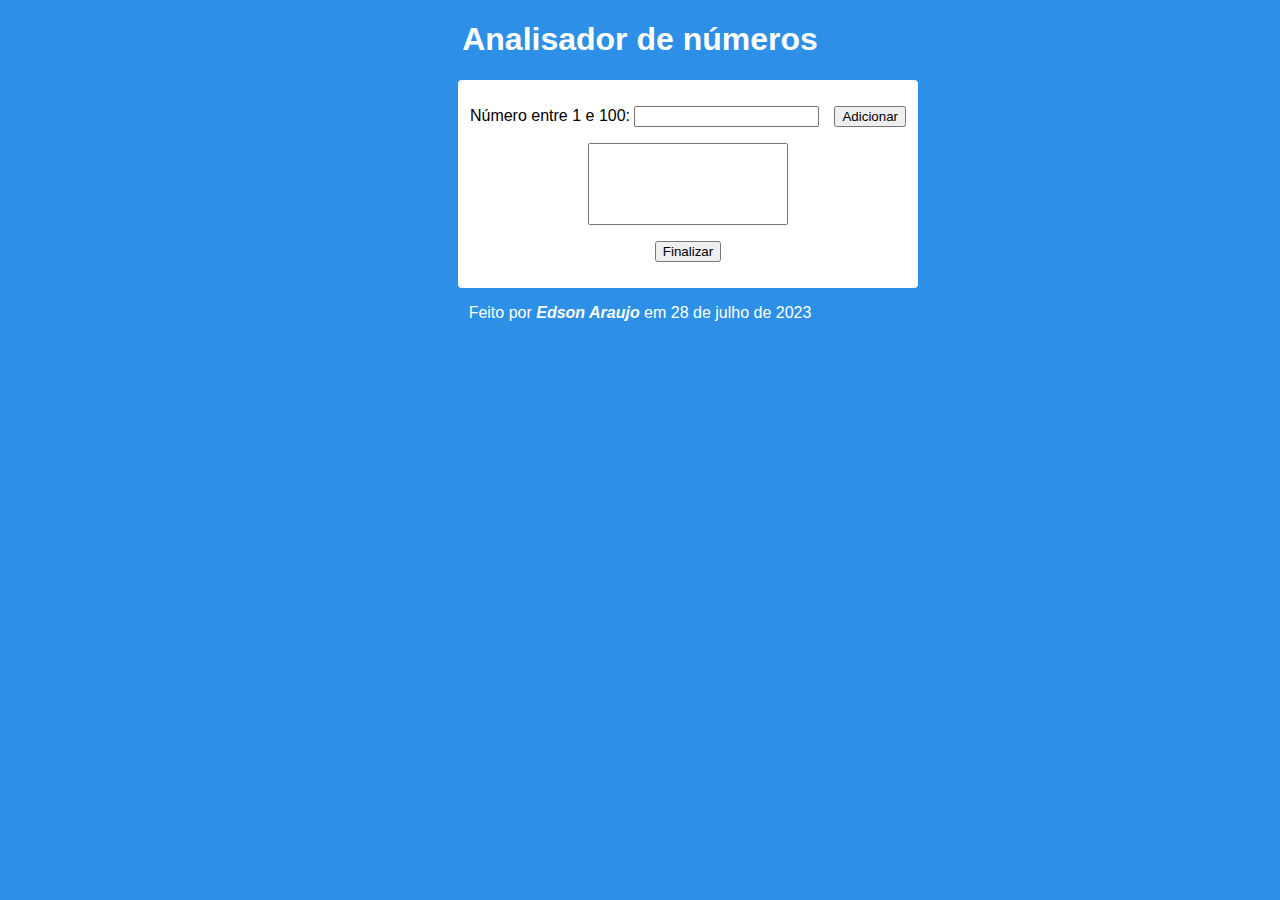
<file: analisadorDeNumeros/index.html>
<!DOCTYPE html>
<html lang="pt-br">
<head>
    <meta charset="UTF-8">
    <meta name="viewport" content="width=device-width, initial-scale=1.0">
    <title>Analisador de números</title>
    <link rel="stylesheet" href="style.css">
</head>
<body>
    <h1>Analisador de números</h1>

    <section>
        <div id="entrada">
            <p>Número entre 1 e 100: <input type="number" name="num" id="txtnum"><input type="button" value="Adicionar" onclick="adicionar()" id="add"></p>
        </div> 
        <div>
            <select name="num" id="numbers" size="5"></select> <br> <input type="button" value="Finalizar" onclick="finalizar()" id="but">
            <p id="text"></p>
        </div>
    </section>

    <footer>
        <p>Feito por <em><strong>Edson Araujo </strong></em>em 28 de julho de 2023</p>
    </footer>

    <script src="javascript.js"></script>
</body>
</html>
</file>
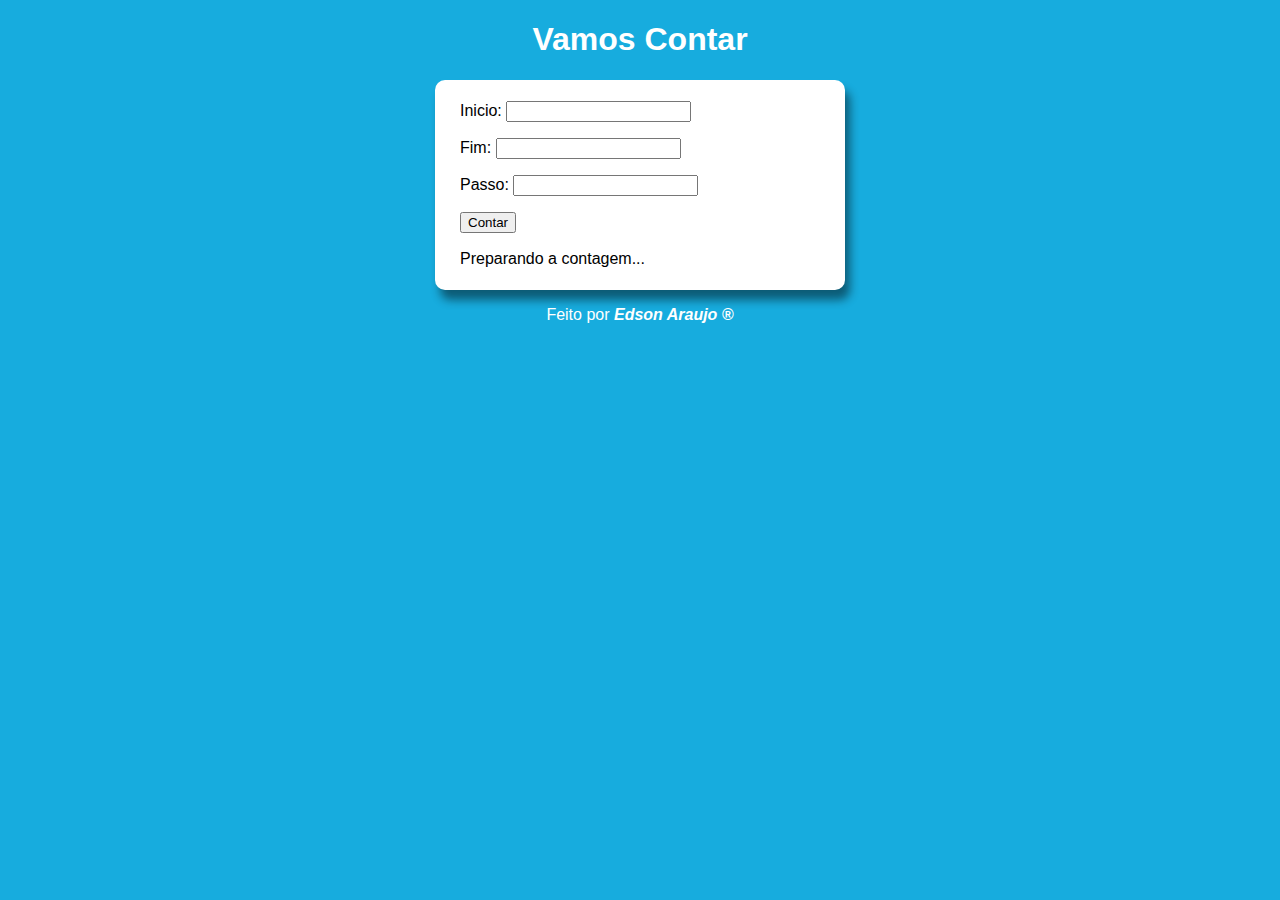
<file: Contador/index.html>
<!DOCTYPE html>
<html lang="pt-br">
<head>
    <meta charset="UTF-8">
    <meta name="viewport" content="width=device-width, initial-scale=1.0">
    <title>Exercicio JavaScript</title>
    <link rel="stylesheet" href="style.css">
</head>
<body>
    <header>
        <h1>Vamos Contar</h1>
    </header>

    <section>
        <div id="text">
            <p>Inicio: <input type="number" name="in" id="in">  </p>
            <p>Fim: <input type="number" name="end" id="end">   </p>
            <p>Passo: <input type="number" name="next" id="next"> </p>
            <p><input type="button" value="Contar" onclick="clicar()"> </p>
        </div>
        <div id="ans">
            <p>Preparando a contagem...</p>
        </div>
    </section>

    <script src="javascript.js"></script>

    <footer>
        <p>Feito por <em><strong>Edson Araujo &reg;</strong></em></p>
    </footer>
</body>
</html>
</file>
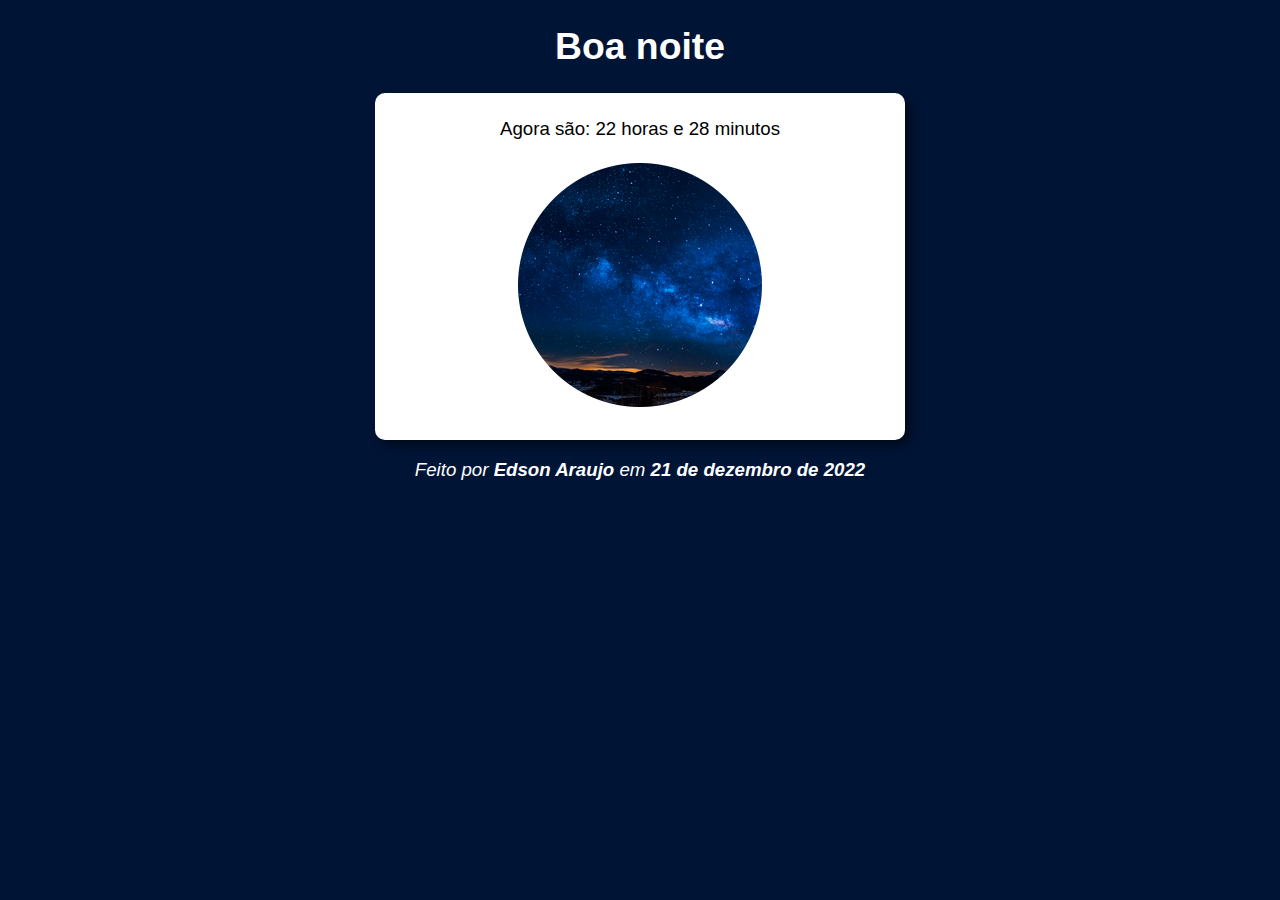
<file: QueHorasSao/index.html>
<!DOCTYPE html>
<html lang="pt-BR">
<head>
    <meta charset="UTF-8">
    <meta http-equiv="X-UA-Compatible" content="IE=edge">
    <meta name="viewport" content="width=device-width, initial-scale=1.0">
    <title>Que horas são?</title>
    <link rel="stylesheet" href="estilo.css">
</head>
<body onload=" carregar ()">
    <header>
        <h1 id = "tit">
        Hora do dia
        </h1>
    </header>

    <section>
        <div id = "msg">
            Agora são:
        </div>
        <div id = "foto">
            <img id = "imagem" src="manhã.png" alt="Foto da manhã">

        </div>
    </section>
    
    <footer>
        <p>
            Feito por <strong> Edson Araujo </strong> em <strong> 21 de dezembro de 2022</strong> 
        </p>
    </footer>

    <script src="java.js"></script>
</body>
</html>
</file>
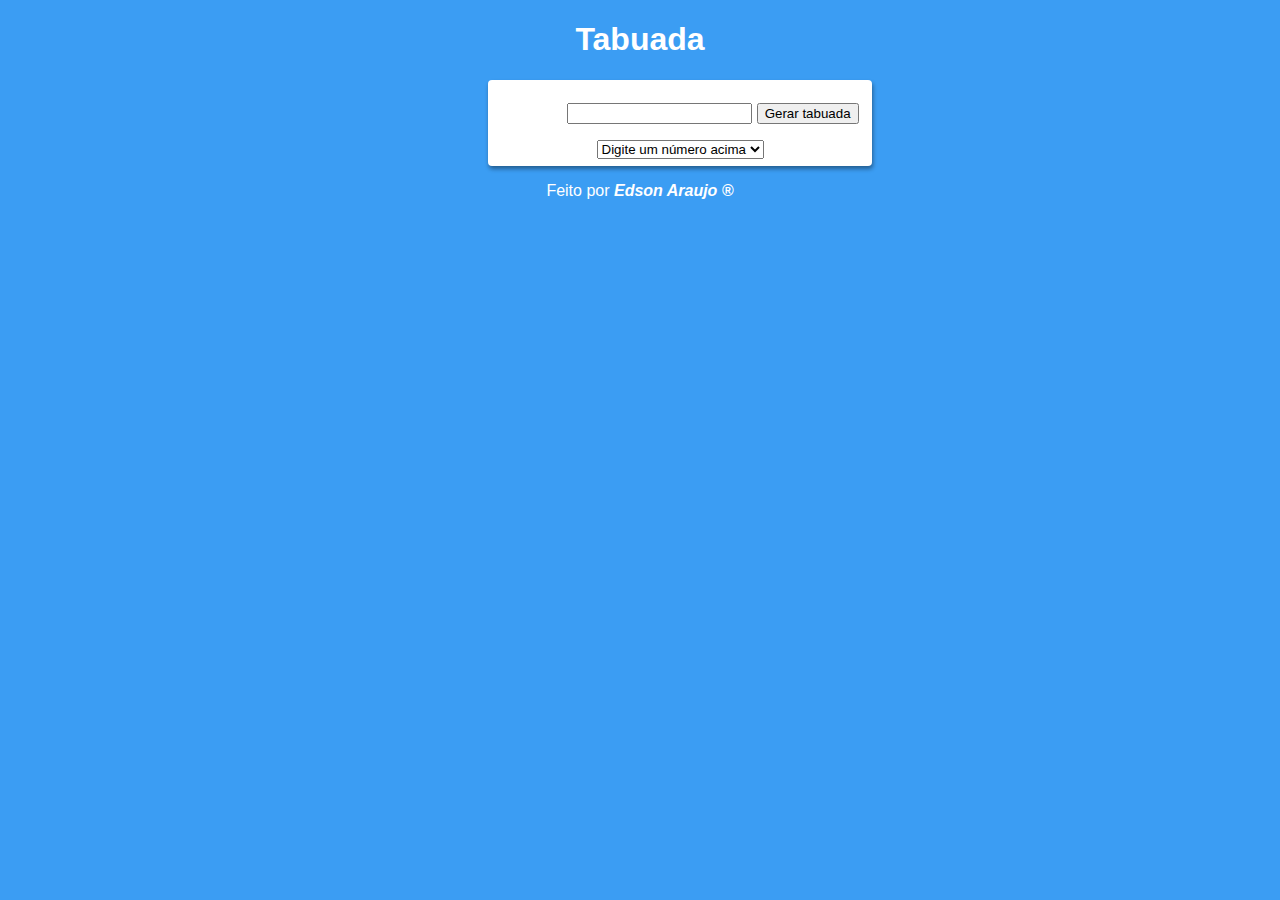
<file: Tabuada/index.html>
<!DOCTYPE html>
<html lang="pt-br">
<head>
    <meta charset="UTF-8">
    <meta name="viewport" content="width=device-width, initial-scale=1.0">
    <title>Tabuada</title>
    <link rel="stylesheet" href="style.css">
</head>
<body>
    <header>
        <h1>Tabuada</h1>
    </header>

    <section>
        <div id="entrada">
            <p>Número: <input type="number" name="txtnumber" id="txtnumber">
            <input type="button" value="Gerar tabuada" onclick="gerar()"></p> 
        </div>
        <div>
            <select name="tabuada" id="seltab">
                <option> Digite um número acima</option>
            </select> 
        </div>
    </section>

    <footer>
        <p>Feito por<strong> <em>Edson Araujo &reg;</em></strong></p>
    </footer>

    <script src="javascript.js"></script>
</body>
</html>
</file>
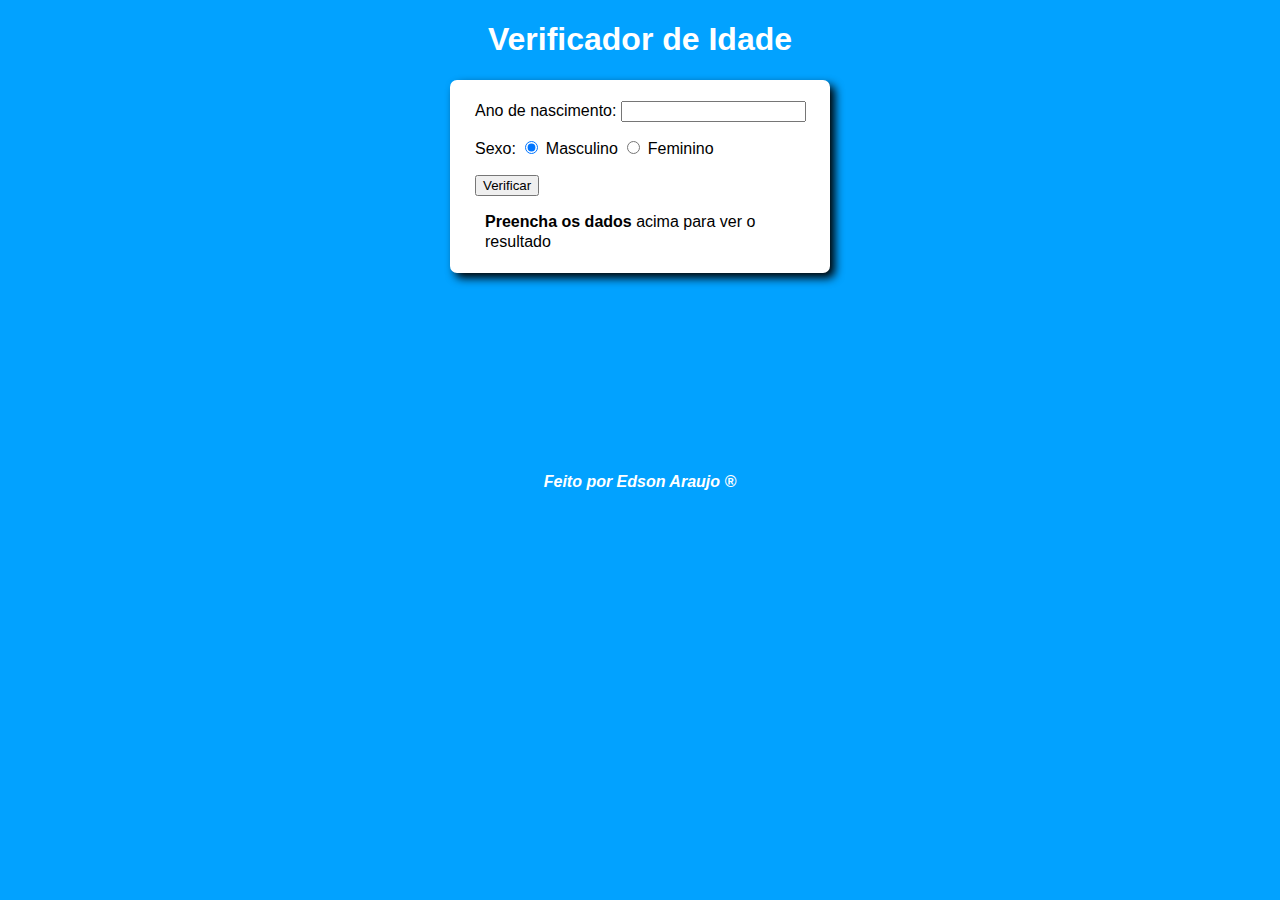
<file: VerificadorDeIdade/index.html>
<!DOCTYPE html>
<html lang="pt-br">
<head>
    <meta charset="UTF-8">
    <meta name="viewport" content="width=device-width, initial-scale=1.0">
    <title>Quantos anos você tem?</title>
    <link rel="stylesheet" href="style.css">
</head>
<body>
    <header>    
        <h1>Verificador de Idade</h1>
    </header>

    <section id = "section">
        <div id="div01">
            <p>
                Ano de nascimento: <input type="number" name="buttonAno" id="buttonAno"> 
            </p>
            <p>
                Sexo: <input type="radio" name="sex" id="mas" checked>
                <label for="mas">Masculino</label>
                <input type="radio" name="sex" id="fem">
                <label for="fem">Feminino</label> <br>
            </p>
            <p>
                <input type="button" value="Verificar" onclick="clicar()">
            </p>
        </div>
        <div id="div02">
            <p><strong>Preencha os dados</strong> acima para ver o resultado</p>
        </div>
    </section>

    <script src="java.js"></script>

    <footer id="footer">
        <strong><em>Feito por Edson Araujo &reg;</em></strong>
    </footer>

</body>
</html>
</file>
<file: analisadorDeNumeros/style.css>
body {
    background-color: rgb(45, 144, 230);
    color: white;
    text-align: center;
    font-family: 'Franklin Gothic Medium', 'Arial Narrow', Arial, sans-serif
}

section {
    background-color: white;
    color: black;
    width: 440px;
    padding: 10px;
    border-radius: 4px;
    margin-left: 450px;
    /*text-align: left;*/
}

select#numbers {
    width: 200px;
}

input#but {
    margin-top: 15px;
}

input#add {
    margin-left: 15px;
}
</file>
<file: Contador/style.css>
body {
    background-color: rgb(23, 172, 222);
    font-family: Arial;
    color: white;
    font-size: 12pt;
}

header, footer {
    text-align: center;
}

section {
    background-color: white;
    color: black;
    width: 400px;
    text-align: left;
    margin-left: 470px;
    padding: 5px;
    border-radius: 10px;
    box-shadow: 5px 10px 10px 0px rgba(0, 0, 0, 0.471);
    margin: auto;
    line-height: 20px;
}

div#text {
    margin-left: 20px;
}

div#ans {
    margin-left: 20px;
}
</file>
<file: QueHorasSao/estilo.css>
body {
    background-color: rgb(134, 80, 18);
    font: normal 14pt Arial;
}

header {
    color: rgb(255, 255, 255);
    text-align: center;
}

section {
    background-color: rgb(255, 255, 255);
    border-radius: 10px;
    width: 500px;
    padding: 15px ;
    margin: auto;
    text-align: center;
    box-shadow: 5px 5px 10px rgba(0, 0, 0, 0.534);


}

div {
    padding: 10px;
}

footer {
    color: rgb(255, 255, 255);
    text-align: center;
    font-style: italic;
}
</file>
<file: Tabuada/style.css>
body {
    background-color: rgb(59, 157, 243);
    text-align: center;
    font-family: Arial, Helvetica, sans-serif;
    color: white;
}

section {
    background-color: white;
    width: 370px;
    padding: 7px;
    margin-left: 480px;
    border-radius: 4px;
    box-shadow: 1px 3px 4px rgba(0, 0, 0, 0.396);
}
</file>
<file: VerificadorDeIdade/style.css>
body {
    background-color: rgb(2, 162, 255);
    font: normal 12pt Arial;
    color: white;
}
header {
    text-align: center;
}

section {
    color: black;
    background-color: rgb(255, 255, 255);
    width: 370px;
    line-height: 20px;
    margin-top: 50px;
    margin-left: 460px;
    border-radius: 7px;
    box-shadow: 5px 5px 10px black;
    margin: auto;
    padding: 5px;
}

div#div01 {
   margin-left: 20px; 
}

div#div02 {
    margin-left: 30px;
}

footer {
    margin-top: 200px;
    text-align: center;
}
</file>
